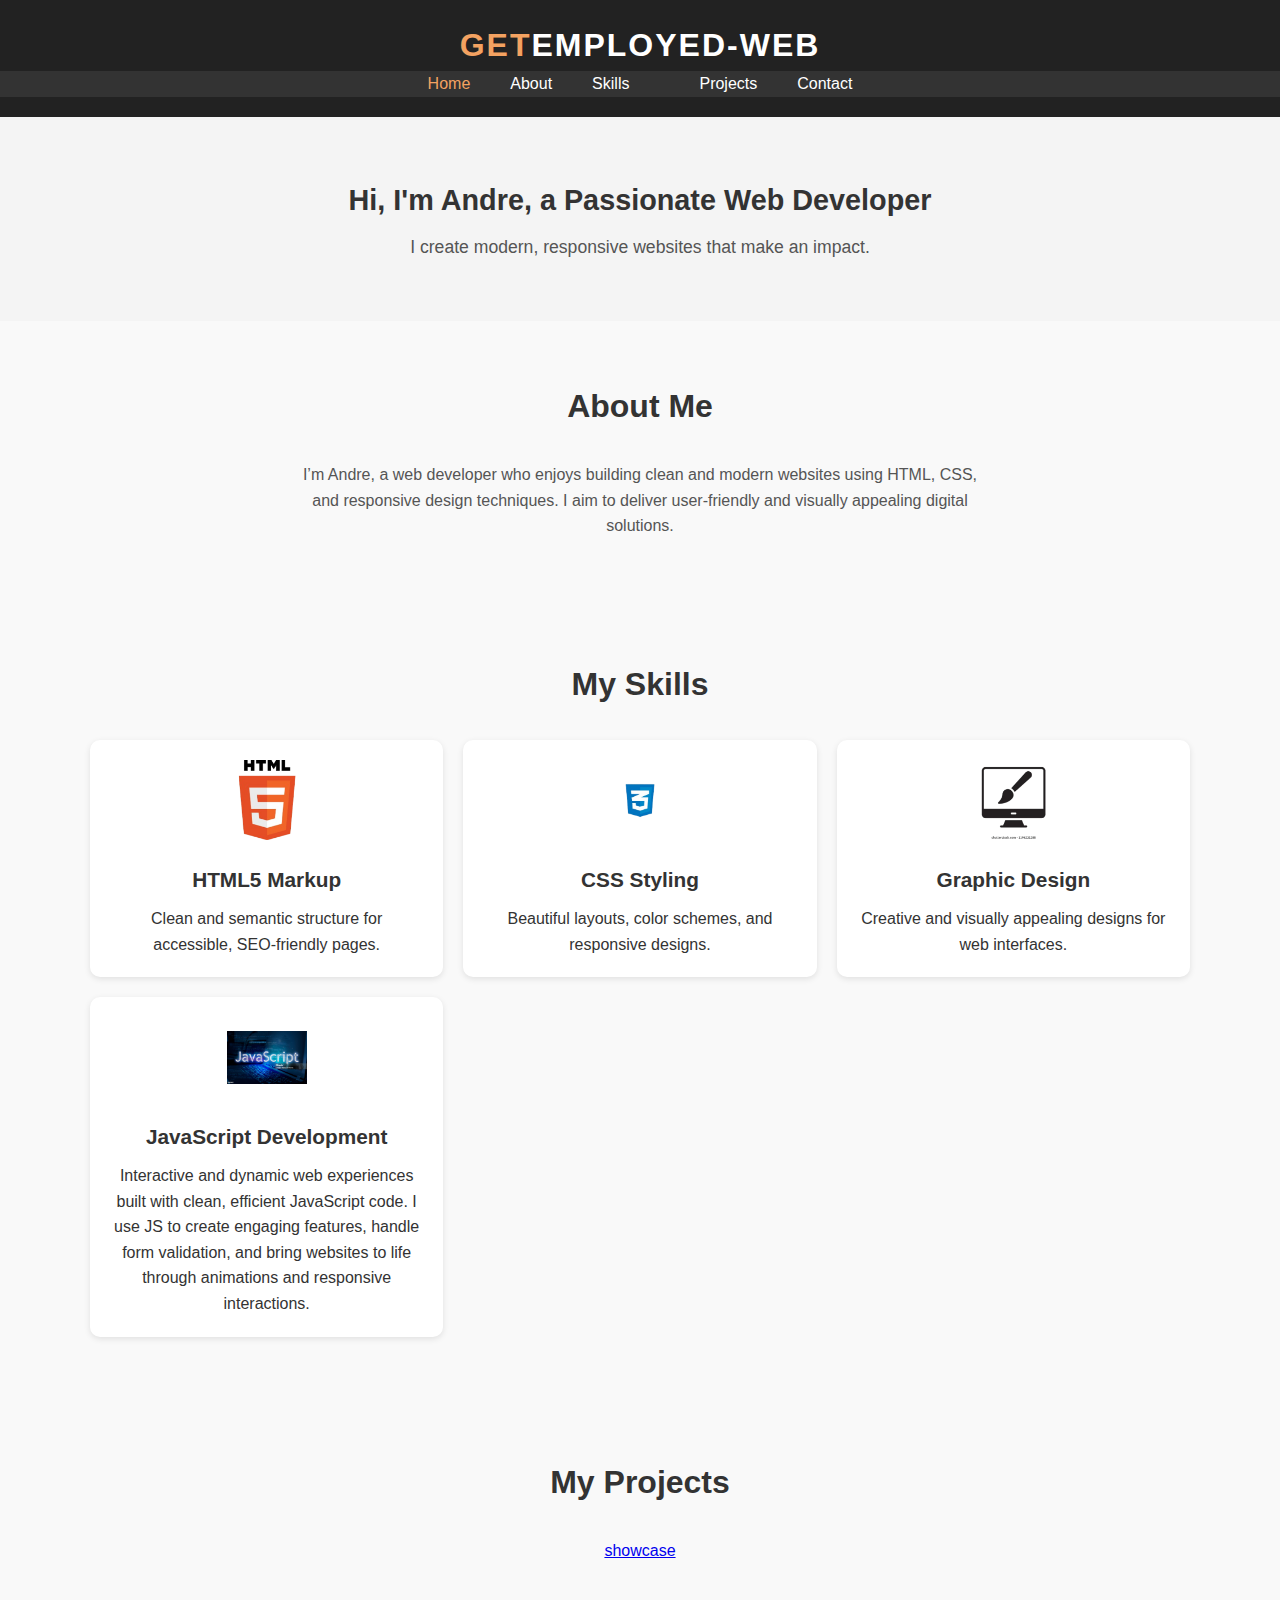
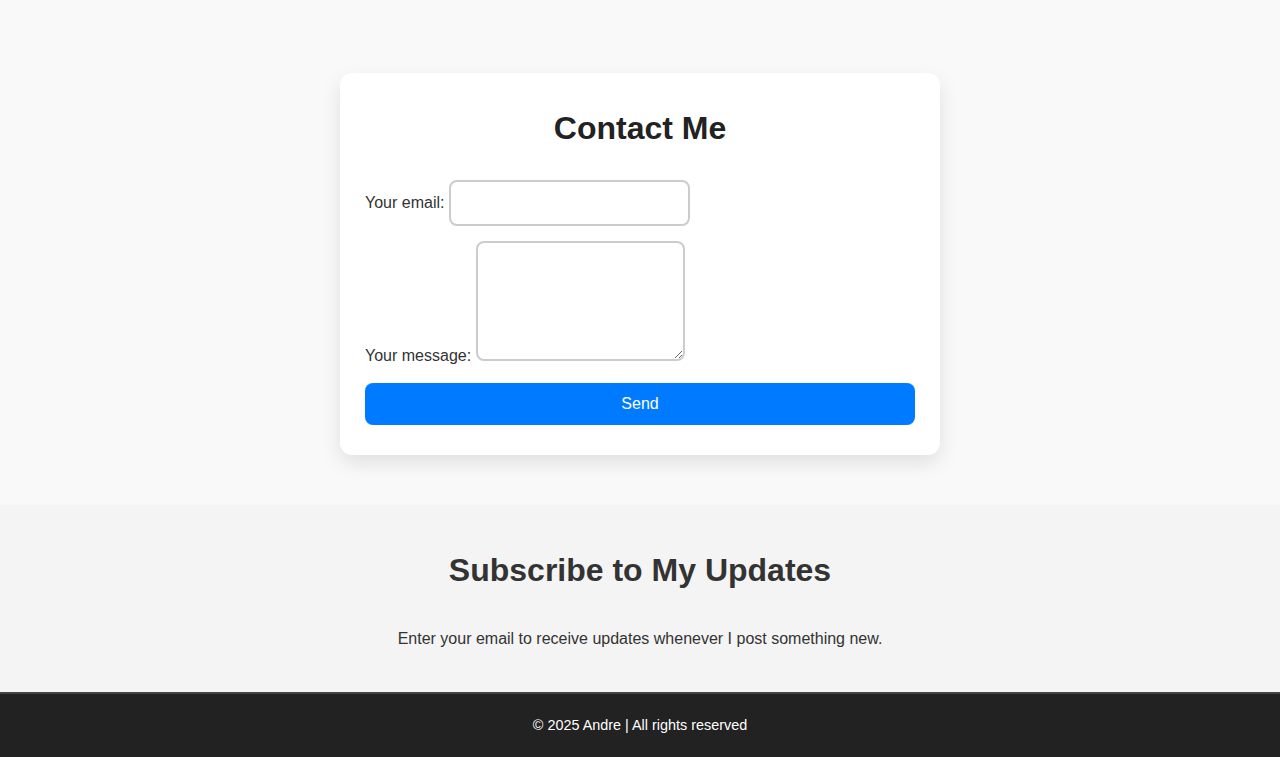
<file: index.html>
<!DOCTYPE html>
<html lang="en">
<head>
  <meta charset="UTF-8">
  <meta name="viewport" content="width=device-width, initial-scale=1.0">
  <title> Andre /web developer</title>
  <link rel="stylesheet" href="css/style.css">
</head>
<body>
  
  
  <header id="main">
    <div class="container">
      <div class="title">
        <h1><span class="sub">GET</span>EMPLOYED-WEB</h1>
      </div>
    </div>

    
    <nav>
      <div class="container">
        <ul>
          <li><a href="#home" class="active">Home</a></li>
          <li><a href="#about">About</a></li>
          <li><a href="#skills">Skills</a></li>
            <li>
            <li><a href="#projects">Projects</a></li>
            </li>
          <li><a href="#contact">Contact</a></li>
           
        </ul>
      </div>
    </nav>
  </header>

  
  <section id="home">
    <div class="container about">
      <h3>Hi, I'm Andre, a Passionate Web Developer</h3>
      <p>I create modern, responsive websites that make an impact.</p>
    </div>
  </section>


  <section id="about">
    <div class="container">
      <h2>About Me</h2>
      <p>I’m Andre, a web developer who enjoys building clean and modern websites using HTML, CSS, and responsive design techniques. I aim to deliver user-friendly and visually appealing digital solutions.</p>
    </div>
  </section>



  <section id="skills">
    <div class="container">
      <h2>My Skills</h2>
      <div class="skills-grid">
        <div class="box">
          <img src="images/html.png" alt="HTML5 logo">
          <h3>HTML5 Markup</h3>
          <p>Clean and semantic structure for accessible, SEO-friendly pages.</p>
        </div>
        <div class="box">
          <img src="images/css.png" alt="CSS logo">
          <h3>CSS Styling</h3>
          <p>Beautiful layouts, color schemes, and responsive designs.</p>
        </div>
        <div class="box">
          <img src="images/gra.png" alt="Graphic Design icon">
          <h3>Graphic Design</h3>
          <p>Creative and visually appealing designs for web interfaces.</p>
        </div>
        <div class="box">
        <img src="images/script.jpg" alt="JavaScript logo">
        <h3>JavaScript Development</h3>
        <p>Interactive and dynamic web experiences built with clean, efficient JavaScript code. I use JS to create engaging features, handle form validation, and bring websites to life through animations and responsive interactions.</p>
      </div>
      </div>
    </div>
  </section>

  
   <section id="projects">
  <h2>My Projects</h2>
  <ul>

    <li><a href="https://github.com/andree969/showcase" target="_blank">showcase</a></li>
  </ul>
</section>

<section id="contact">
  <div class="container">
    <h2>Contact Me</h2>
<form
  action="https://formspree.io/f/xyzbralv"
  method="POST"
>
  <label>
    Your email:
    <input type="email" name="email">
  </label>
  <label>
    Your message:
    <textarea name="message"></textarea>
  </label>
  <!-- your other form fields go here -->
  <button type="submit">Send</button>
</form>
  </div>
</section>
<section id="newsletter">
    <div class="container">
      <h2>Subscribe to My Updates</h2>
      <p>Enter your email to receive updates whenever I post something new.</p>

    
      <script>
        (function(w,d,e,u,f,l,n){w[f]=w[f]||function(){(w[f].q=w[f].q||[]).push(arguments);},
        l=d.createElement(e);l.async=1;l.src=u;n=d.getElementsByTagName(e)[0];
        n.parentNode.insertBefore(l,n);})(window,document,'script','https://assets.mailerlite.com/js/universal.js','ml');
        ml('account', '1980281');
      </script>

      
      <div class="ml-embedded" data-form="xi7j09"></div>
      
    </div>
  </section>

  <footer id="main-footer">
    <div class="container">
      <p>&copy; 2025 Andre | All rights reserved</p>
    </div>
  </footer>
  <script src="main.js"></script>
</body>
</html>
</file>
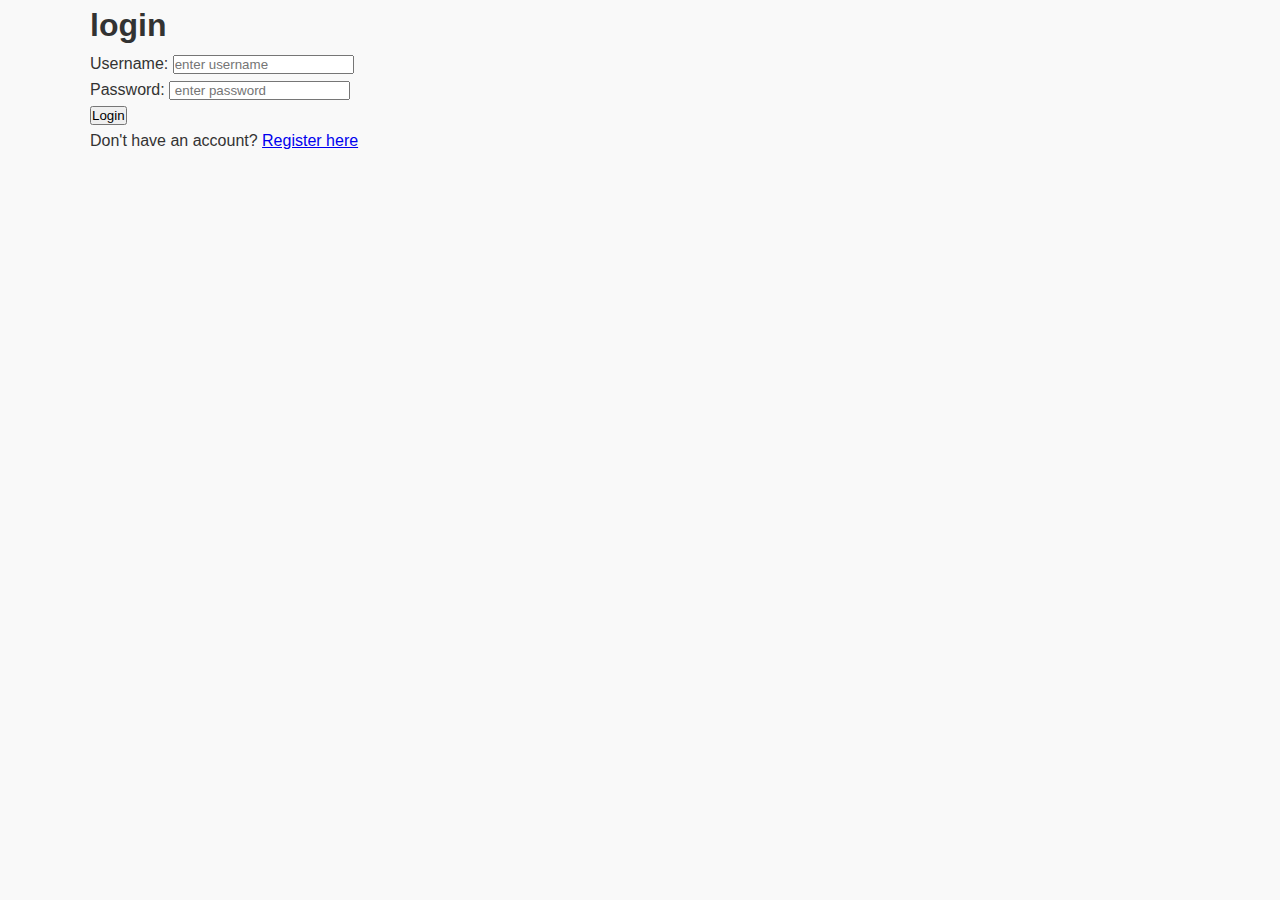
<file: login.html>
<!DOCTYPE html>
<html lang="en">
<head>
  <meta charset="UTF-8">
  <meta name="viewport" content="width=device-width, initial-scale=1.0">
  <title> Andre /web developer/login</title>
  <link rel="stylesheet" href="./css/style.css">
</head>
<body>
  <div class="container">
    <h1>login</h1>
    <form action="">
    <label >Username:</label>
      <input type="text" id="username" placeholder="enter username">  
      <br>
      <label for="password">Password:</label>
      <input type="password" id="password" placeholder=" enter password">
      <br>
      <button type="submit">Login</button>
      
      <p>Don't have an account? <a href="register.html">Register here</a></p>
    </form>
  </div>

</body>
</html>
</file>
<file: css/style.css>
* {
  margin: 0;
  padding: 0;
  box-sizing: border-box;
}

html {
  scroll-behavior: smooth; 
}

body {
  font-family: 'Segoe UI', Tahoma, Geneva, Verdana, sans-serif;
  line-height: 1.6;
  background-color: #f9f9f9;
  color: #333;
}

.container {
  width: 90%;
  max-width: 1100px;
  margin: auto;
}


#main {
  background: #222;
  color: #fff;
  padding: 20px 0;
}

#main .title h1 {
  text-align: center;
  font-size: 2rem;
  letter-spacing: 2px;
}

#main .title .sub {
  color: #f4a261; 
}


nav {
  background: #333;
  position: sticky;
  top: 0;
  z-index: 100;
}

nav ul {
  list-style: none;
  display: flex;
  justify-content: center;
  flex-wrap: wrap;
}

nav ul li {
  margin: 0 15px;
}

nav ul li a {
  text-decoration: none;
  color: #fff;
  padding: 10px 5px;
  font-weight: 500;
  transition: color 0.3s;
}

nav ul li a:hover,
nav ul li a.active {
  color: #f4a261;
}


section {
  padding: 60px 0;
}

section h2 {
  text-align: center;
  font-size: 2rem;
  margin-bottom: 30px;
}


#home {
  background: #f4f4f4;
  text-align: center;
}

#home h3 {
  font-size: 1.8rem;
  margin-bottom: 10px;
}

#home p {
  font-size: 1.1rem;
  color: #555;
}


#about p {
  max-width: 700px;
  margin: 0 auto;
  font-size: 1rem;
  color: #555;
  text-align: center;
}


.skills-grid {
  display: grid;
  grid-template-columns: repeat(auto-fit, minmax(280px, 1fr));
  gap: 20px;
  margin-top: 30px;
}

.box {
  background: #fff;
  padding: 20px;
  border-radius: 10px;
  text-align: center;
  box-shadow: 0 2px 6px rgba(0, 0, 0, 0.1);
  transition: transform 0.3s ease, box-shadow 0.3s ease;
}

.box:hover {
  transform: translateY(-5px);
  box-shadow: 0 4px 10px rgba(0, 0, 0, 0.2);
}

.box img {
  width: 80px;
  height: 80px;
  object-fit: contain;
  margin-bottom: 15px;
}

.box h3 {
  font-size: 1.3rem;
  margin-bottom: 10px;
}


.project-grid {
  display: grid;
  grid-template-columns: repeat(auto-fit, minmax(280px, 1fr));
  gap: 20px;
  margin-top: 30px;
 
}
#projects ul li a {
  display: block;
  text-align: center;
}

.project-item {
  background: #fff;
  border-radius: 10px;
  overflow: hidden;
  box-shadow: 0 2px 6px rgba(0, 0, 0, 0.1);
  transition: transform 0.3s ease, box-shadow 0.3s ease;
}

.project-item:hover {
  transform: translateY(-5px);
  box-shadow: 0 4px 10px rgba(0, 0, 0, 0.2);
}

.project-item img {
  width: 100%;
  height: 180px;
  object-fit: cover;
}

.project-item h4 {
  padding: 15px 15px 0;
  font-size: 1.2rem;
}

.project-item p {
  padding: 0 15px 15px;
  font-size: 0.95rem;
  color: #555;
}


#contact {
  background-color: #f9f9f9;
  padding: 50px 20px;
}

#contact .container {
  max-width: 600px;
  margin: 0 auto;
  background-color: #fff;
  padding: 30px 25px;
  border-radius: 12px;
  box-shadow: 0 8px 20px rgba(0, 0, 0, 0.1);
}

#contact h2 {
  text-align: center;
  margin-bottom: 25px;
  font-size: 2em;
  color: #222;
}


#contact form {
  display: flex;
  flex-direction: column;
  gap: 15px;
}

#contact input,
#contact textarea {
  padding: 12px 15px;
  border: 2px solid #ccc;
  border-radius: 8px;
  font-size: 1em;
  transition: border-color 0.3s, box-shadow 0.3s;
}

#contact input:focus,
#contact textarea:focus {
  border-color: #007BFF;
  box-shadow: 0 0 5px rgba(0, 123, 255, 0.5);
  outline: none;
}

#contact textarea {
  resize: vertical;
  min-height: 120px;
  max-height: 300px;
}


#contact button {
  padding: 12px;
  font-size: 1em;
  background-color: #007BFF;
  color: white;
  border: none;
  border-radius: 8px;
  cursor: pointer;
  transition: background-color 0.3s, transform 0.2s;
}

#contact button:hover {
  background-color: #0056b3;
  transform: translateY(-2px);
}


#contact .msg {
  text-align: center;
  font-weight: 500;
  margin-top: 5px;
  font-size: 0.95em;
  min-height: 20px; 
}


#contact input.valid,
#contact textarea.valid {
  border-color: green;
}

#contact input.invalid,
#contact textarea.invalid {
  border-color: red;
}


@media (max-width: 640px) {
  #contact .container {
    padding: 20px;
  }
  #contact button {
    font-size: 0.95em;
  }
}
#newsletter {
  background: #f4f4f4;
  padding: 40px 0;
  text-align: center;
}

#newsletter input[type="email"] {
  padding: 10px;
  width: 250px;
  max-width: 80%;
  margin-right: 10px;
  border: 1px solid #ccc;
  border-radius: 4px;
}

#newsletter button {
  padding: 10px 20px;
  background: #333;
  color: #fff;
  border: none;
  border-radius: 4px;
  cursor: pointer;
}

#newsletter button:hover {
  background: #555;
}




#main-footer {
  background-color: #222;
  color: #fff;
  text-align: center;
  padding: 15px 0;
  font-size: 0.9rem;
  border-top: 2px solid #444;
}

#main-footer p {
  margin: 5px 0;
}


@media (max-width: 768px) {
  nav ul {
    flex-direction: column;
    align-items: center;
  }

  nav ul li {
    margin: 10px 0;
  }

  #home h3 {
    font-size: 1.5rem;
  }
}
</file>
